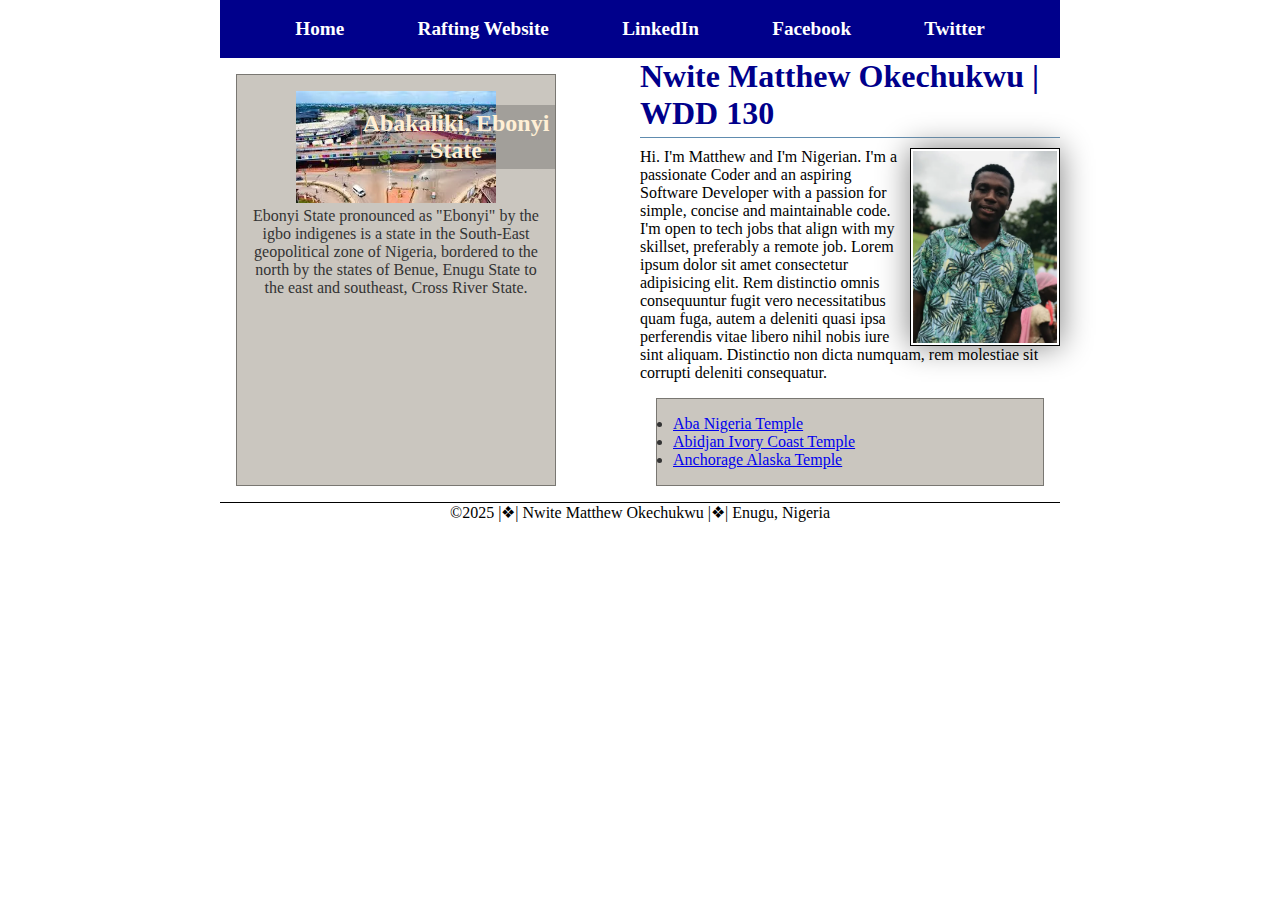
<file: index.html>
<!DOCTYPE html>
<html lang="en">

<head>
    <meta charset="UTF-8">
    <meta name="viewport" content="width=device-width, initial-scale=1.0">
    <title>Nwite Matthew Okechukwu | WDD 130</title>
    <meta name="description"
        content="I am Nwite Matthew Okechukwu, and this is my profile page, carried out in fulfilment of the course WDD130">
    <meta name="author" content="Nwite Matthew Okechukwu">
    <link rel="stylesheet" href="styles/styles.css">
</head>

<body>
    <header>
        <nav>
            <a href="#">Home</a>
            <a href="wwr/">Rafting Website</a>
            <a href="www.linkedin.com/in/nwite-matthew-okechukwu-025435307"
                target="_blank">LinkedIn</a>
            <a href="https://www.facebook.com/share/16FjPKHhqw/"
                target="_blank">Facebook</a>
            <a href="https://x.com/Matthew81237255?t=Qu2juMH3l2p2u5nBvyU8Dg&s=09" target="_blank">Twitter</a>
        </nav>
    </header>
    <div class="grid">
        <main>
            <h1>Nwite Matthew Okechukwu | WDD 130</h1>
            <img src="images/profile.webp" alt="Nwite Matthew Okechukwu" width="200">
            <p>
                Hi. I'm Matthew and I'm Nigerian. I'm a passionate Coder and an aspiring Software Developer
                with a passion for simple, concise and maintainable code. I'm open to tech jobs that align with my
                skillset, preferably a remote job. Lorem ipsum dolor sit amet consectetur adipisicing elit. Rem
                distinctio omnis consequuntur fugit vero necessitatibus quam fuga, autem a deleniti quasi ipsa
                perferendis vitae libero nihil nobis iure sint aliquam. Distinctio non dicta numquam, rem molestiae sit
                corrupti deleniti consequatur.
            </p>
            <ul class="box">
                <li><a href="https://www.churchofjesuschrist.org/temples/details/aba-nigeria-temple?lang=eng"
                        target="_blank">Aba Nigeria Temple</a></li>
                <li><a href="https://www.churchofjesuschrist.org/temples/details/abidjan-ivory-coast-temple?lang=eng"
                        target="_blank">Abidjan Ivory Coast Temple</a></li>
                <li><a href="https://www.churchofjesuschrist.org/temples/details/anchorage-alaska-temple?lang=eng"
                        target="_blank">Anchorage Alaska Temple</a></li>
            </ul>
        </main>
        <aside class="box">
            <h2>Abakaliki, Ebonyi State</h2>
            <img src="images/Abakaliki, Ebonyi State.webp" alt=" spera in deo, abakaliki, Ebonyi state">
            <p>
                Ebonyi State pronounced as "Ebonyi" by the igbo indigenes is a state in the South-East
                geopolitical zone of Nigeria, bordered to the north by the states of Benue, Enugu State to the
                east and southeast, Cross River State.
            </p>
        </aside>
    </div>
    <footer>
        <p>
            &copy;2025 |&#10070;| Nwite Matthew Okechukwu |&#10070;| Enugu, Nigeria
        </p>
    </footer>
</body>
<!-- 01/18/2025 -->

</html>
</file>
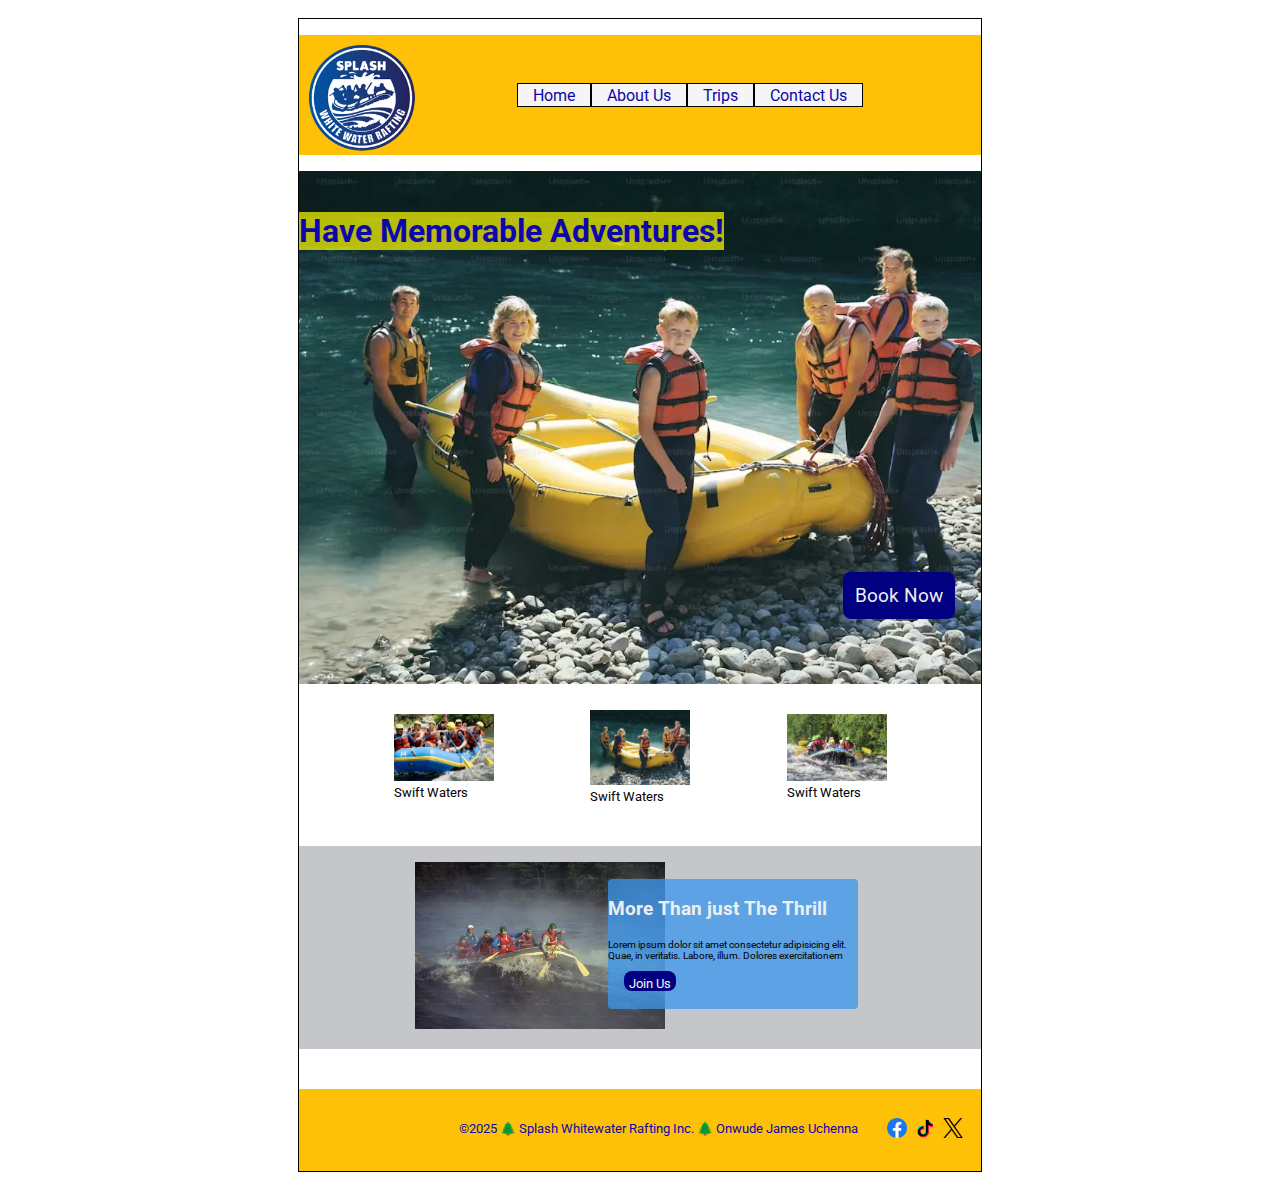
<file: wwr/index.html>
<!DOCTYPE html>
<html lang="en">
<head>
    <meta charset="UTF-8">
    <meta name="viewport" content="width=device-width, initial-scale=1.0">
    <meta name="description" content="This is the landing page of our website where we intend to make it easier and more convinient for our amiable customers to be able to access our assorted products on the internet.">
    <meta name="author" content="Onwude James Uchenna">
    <title>Home Page</title>
    <link rel="stylesheet" href="styles/rafting.css">
    <link rel="preconnect" href="https://fonts.googleapis.com">
    <link rel="preconnect" href="https://fonts.gstatic.com" crossorigin>
    <link href="https://fonts.googleapis.com/css2?family=Nunito+Sans:ital,opsz,wght@0,6..12,200..1000;1,6..12,200..1000&family=Roboto:ital,wght@0,100..900;1,100..900&display=swap" rel="stylesheet">
</head>
<body class="home-body">
    <header>
        <img src="images/z-splash.png" alt="logo" width="200" class="logo">
        <nav>
            <a href="index.html">Home</a>
            <a href="about.html">About Us</a>
            <a href="trips.html">Trips</a>
            <a href="contact.html">Contact Us</a>
        </nav>
    </header>
    <main>
        <section class="hero">
            <img src="images/img-11.webp" alt="hero image">
            <h1>Have Memorable Adventures!</h1>
            <div class="home-hero-btn"><button><a href="trips.html">Book Now</a></button></div>
        </section>
        <div class="home-img-container">
            <figure>
                <img src="images/img-9.webp" alt="Rapid Waters">
                <figcaption>Swift Waters</figcaption>
            </figure>
            <figure>
                <img src="images/img-10.webp" alt="Rapid Waters">
                <figcaption>Swift Waters</figcaption>
            </figure>
            <figure>
                <img src="images/img-5.webp" alt="Rapid Waters">
                <figcaption>Swift Waters</figcaption>
            </figure>
        </div>
        <div class="overlap-magnifier">
            <div class="overlapping-container">
                <div>
                    <img src="images/img-8.webp" alt="img-struct" width="250">
                </div>
                <div></div>
            </div>
            <div class="overlap">
                <h3>More Than just The Thrill</h3>
                <p>Lorem ipsum dolor sit amet consectetur adipisicing elit. Quae, in veritatis. Labore, illum. Dolores exercitationem</p>
                <button>Join Us</button>
            </div>
        </div>
    </main>
    <footer>
        <p>
            &copy;2025 🌲 Splash Whitewater Rafting Inc. 🌲 Onwude James Uchenna
        </p>
        <nav class="social-media-links">
            <a href="http://www.facebook.com"><img src="images/facebook-icon.webp" alt="facebook-icon"></a>
            <a href="http://www.tiktok.com.com"><img src="images/tiktok-icon.webp" alt="tiktok-icon"></a>
            <a href="http://www.twitter.com"><img src="images/X-icon.webp" alt="X-icon-icon"></a>
        </nav>
    </footer>
</body>
</html>
</file>
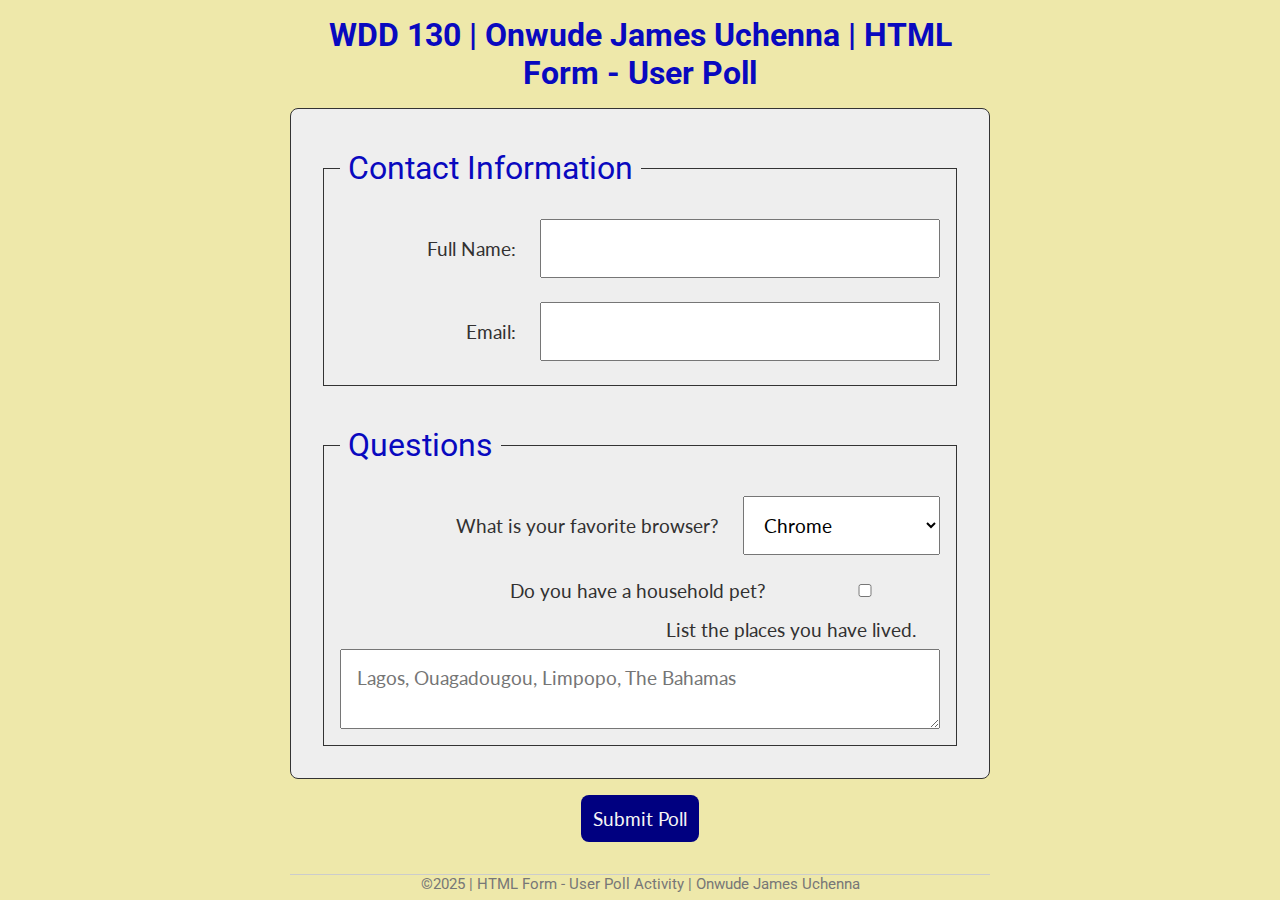
<file: week05/poll-form.html>
<!DOCTYPE html>
<html lang="en">
<head>
    <meta charset="UTF-8">
    <meta name="viewport" content="width=device-width, initial-scale=1.0">
    <meta name="description" content="This page displays a poll to collate people's opinions on a critical issue of concern">
    <meta name="author" content="Onwude James Uchenna">
    <title>WDD 130 | HTML Form Poll</title>
    <link rel="stylesheet" href="styles/poll-form.css">
    <link rel="preconnect" href="https://fonts.googleapis.com">
<link rel="preconnect" href="https://fonts.gstatic.com" crossorigin>
<link href="https://fonts.googleapis.com/css2?family=Lato:wght@400;700&family=Roboto:ital,wght@0,100..900;1,100..900&display=swap" rel="stylesheet">
</head>
<body>
    <header>
        <h1>WDD 130 | Onwude James Uchenna | HTML Form - User Poll</h1>
    </header>
    <main>
        <form action="">
            <fieldset>
                <legend>Contact Information</legend>
                <div class="form-item column2">
                    <label for="fullname">Full Name:</label>
                    <input type="text" id="fullname" name="fullname">
                </div>
                <div class="form-item column2">
                    <label for="useremail">Email:</label>
                    <input type="email" id="useremail" name="useremail">
                </div>
            </fieldset>
            <fieldset>
                <legend>Questions</legend>
                <div class="form-item column1">
                    <label for="browser">What is your favorite browser?</label>
                    <select name="browser" id="fav_browser">
                        <option value="chrome">Chrome</option>
                        <option value="edge">Edge</option>
                        <option value="firefox_mozilla">Firefox Mozilla</option>
                        <option value="opera">Opera</option>
                        <option value="safari">Safari</option>
                        <option value="internet_explorer">Internet Explorer</option>
                    </select>
                </div>
                <div class="form-item column1">
                    <label for="pet">Do you have a household pet?</label>
                    <input type="checkbox" id="pet" name="pet">
                </div>
                <label for="feedback">List the places you have lived.</label>
                <textarea name="feedback" id="feedback" rows="2" placeholder="Lagos, Ouagadougou, Limpopo, The Bahamas"></textarea>
            </fieldset>
        </form>
        <div class="submit-container">
            <button type="submit">Submit Poll</button>
        </div>
    </main>
    <footer>
        &copy;2025 | HTML Form - User Poll Activity | Onwude James Uchenna
    </footer>
</body>
</html>
</file>
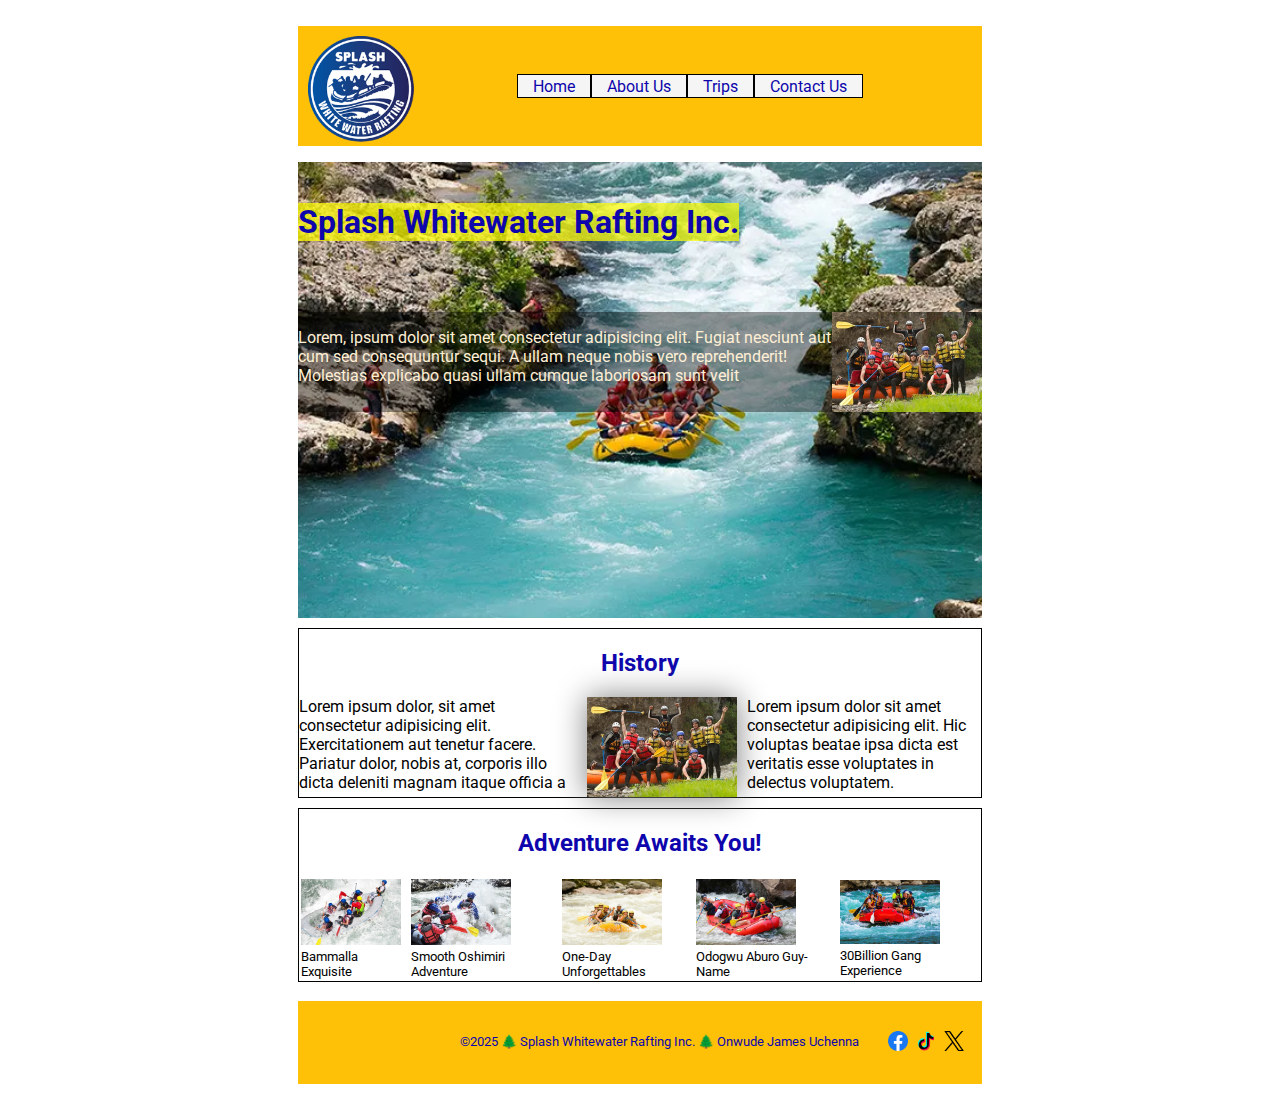
<file: wwr/about.html>
<!DOCTYPE html>
<html lang="en">
<head>
    <meta charset="UTF-8">
    <meta name="viewport" content="width=device-width, initial-scale=1.0">
    <meta name="description" content=" 'This page details every important information concerning the Splash Whitewater Rafting Inc. Our hitory and more are found right here.">
    <meta name="author" content="Onwude James Uchenna">
    <title>About Splash Whitewater Rafting Inc.</title>
    <link rel="stylesheet" href="styles/rafting.css">
    <link rel="preconnect" href="https://fonts.googleapis.com">
    <link rel="preconnect" href="https://fonts.gstatic.com" crossorigin>
    <link href="https://fonts.googleapis.com/css2?family=Nunito+Sans:ital,opsz,wght@0,6..12,200..1000;1,6..12,200..1000&family=Roboto:ital,wght@0,100..900;1,100..900&display=swap" rel="stylesheet">
</head>
<body>
    <header>
        <img src="images/z-splash.png" alt="logo" width="200" class="logo">
        <nav>
            <a href="index.html">Home</a>
            <a href="about.html">About Us</a>
            <a href="trips.html">Trips</a>
            <a href="contact.html">Contact Us</a>
        </nav>
    </header>
    <main>
        <div class="hero">
            <img src="images/hero.webp" alt="hero image">
            <h1>Splash Whitewater Rafting Inc.</h1>
            <article>                
                <img src="images/happy-employees.webp" alt="An employee">
                <p>
                    Lorem, ipsum dolor sit amet consectetur adipisicing elit. Fugiat nesciunt aut cum sed consequuntur sequi. A ullam neque nobis vero reprehenderit! Molestias explicabo quasi ullam cumque laboriosam sunt velit 
                </p>
            </article>
        </div>
        <section class="history">
            <h2>History</h2>
           <div class="history-section">
                <p>
                    Lorem ipsum dolor, sit amet consectetur adipisicing elit. Exercitationem aut tenetur facere. Pariatur dolor, nobis at, corporis illo dicta deleniti magnam itaque officia a
                </p>
                <img src="images/happy-employees.webp" alt="A happy employee" width="100">
                <p>
                    Lorem ipsum dolor sit amet consectetur adipisicing elit. Hic voluptas beatae ipsa dicta est veritatis esse voluptates in delectus voluptatem.
                </p>
           </div>
        </section>
        <section class="adventure-section">
            <h2>Adventure Awaits You!</h2>
            <div class="fig-items">
                <figure>
                    <img src="images/adventure-img-1.webp" alt="adventure image">
                    <figcaption>Bammalla Exquisite</figcaption>
                </figure>
                <figure>
                    <img src="images/adventure-img-2.webp" alt="adventure image">
                    <figcaption>Smooth Oshimiri Adventure</figcaption>
                </figure>
                <figure>
                    <img src="images/adventure-img-3.webp" alt="adventure image">
                    <figcaption>One-Day Unforgettables</figcaption>
                </figure>
                <figure>
                    <img src="images/adventure-img-4.webp" alt="adventure image">
                    <figcaption>Odogwu Aburo Guy-Name</figcaption>
                </figure>
                <figure>
                    <img src="images/adventure-img-5.webp" alt="adventure image">
                    <figcaption>30Billion Gang Experience</figcaption>
                </figure>
            </div>
        </section>
    </main>
    <footer>
        <p>
            &copy;2025 🌲 Splash Whitewater Rafting Inc. 🌲 Onwude James Uchenna
        </p>
        <nav class="social-media-links">
            <a href="http://www.facebook.com"><img src="images/facebook-icon.webp" alt="facebook-icon"></a>
            <a href="http://www.tiktok.com.com"><img src="images/tiktok-icon.webp" alt="tiktok-icon"></a>
            <a href="http://www.twitter.com"><img src="images/X-icon.webp" alt="X-icon-icon"></a>
        </nav>
    </footer>
</body>
</html>
</file>
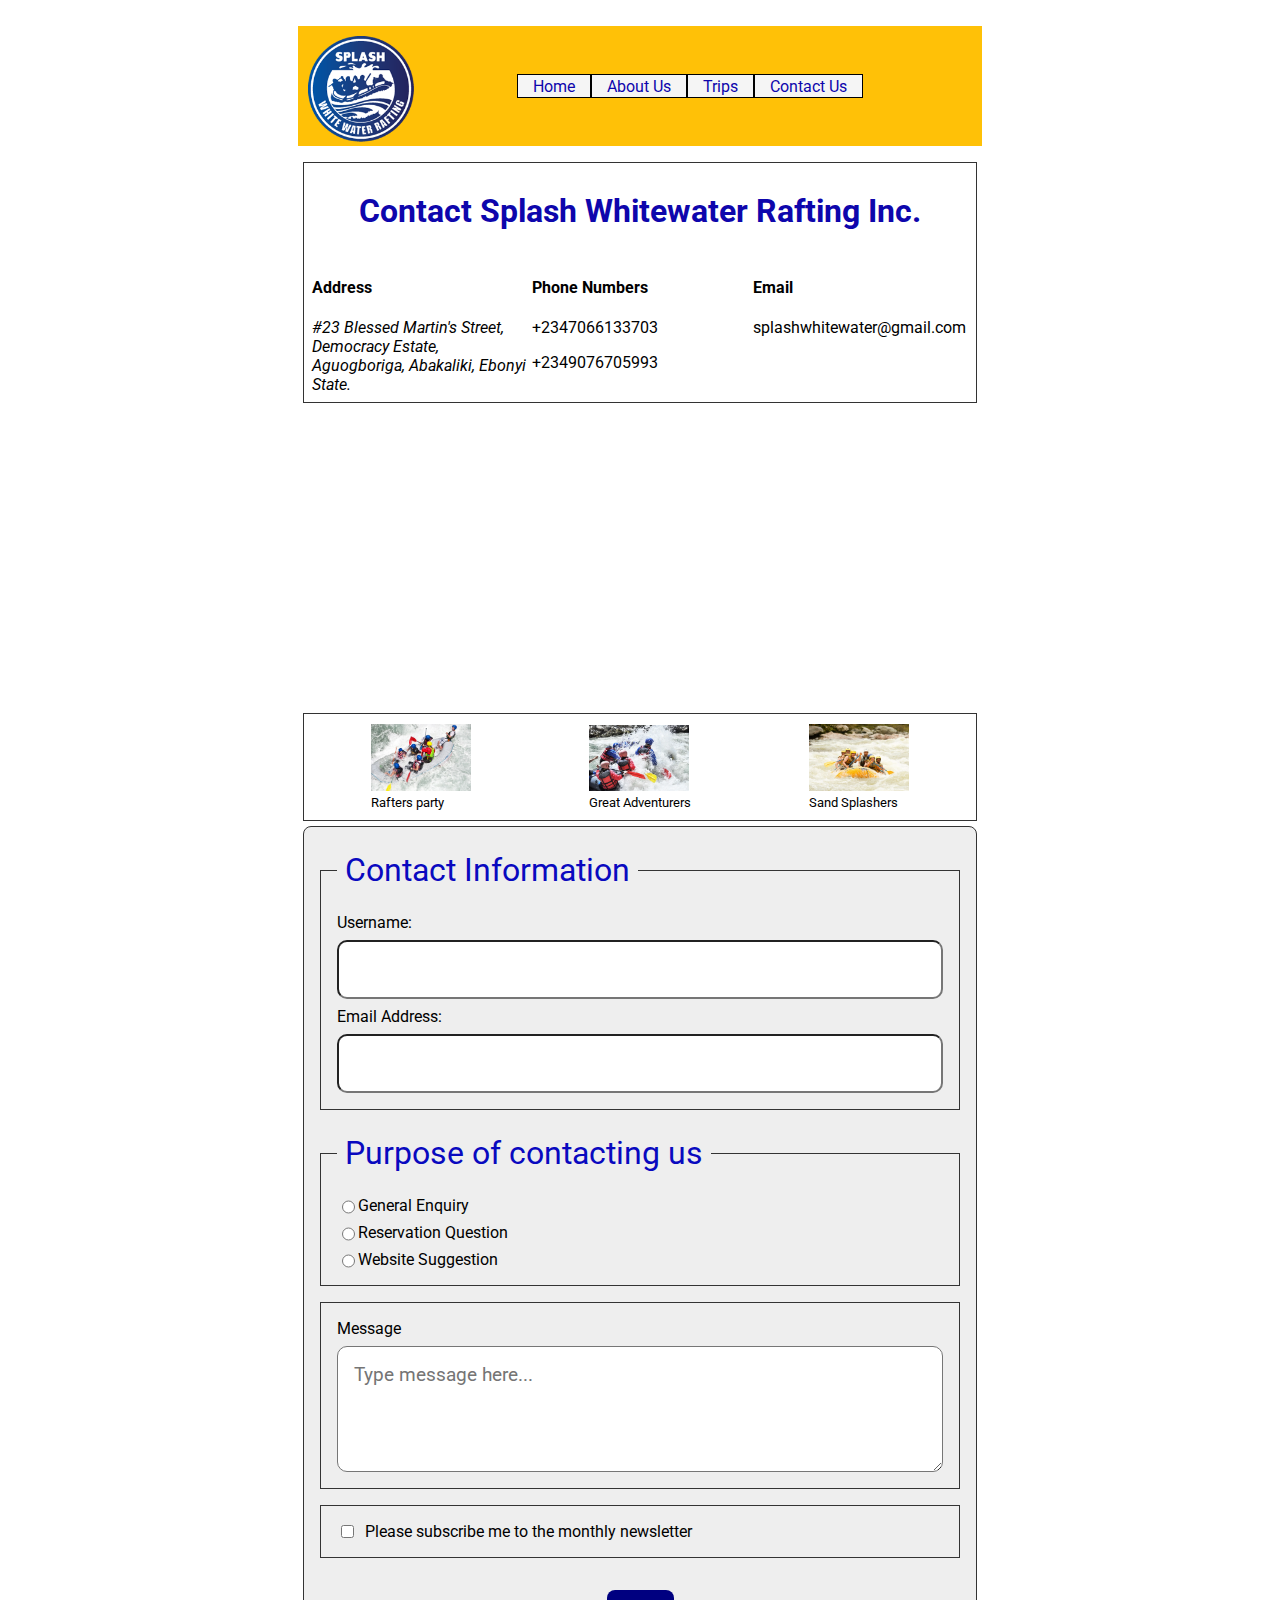
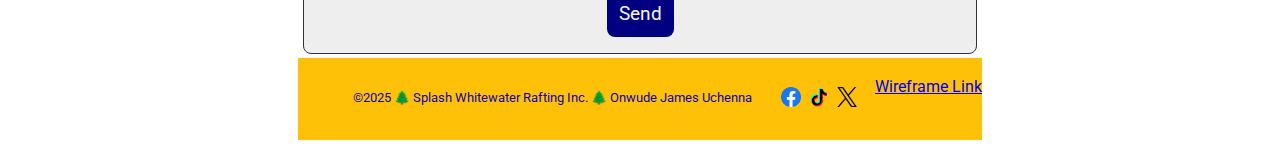
<file: wwr/contact.html>
<!DOCTYPE html>
<html lang="en">
<head>
    <meta charset="UTF-8">
    <meta name="viewport" content="width=device-width, initial-scale=1.0">
    <meta name="description" content="We make hearing from our customers a top priority. This page therefore helps us to get feedback from our customers which will enable us to improve on the services we render to them">
    <meta name="author" content="Onwude James Uchenna">
    <title>Contact Splash Whitewater Rafting Inc.</title>
    <link rel="stylesheet" href="styles/rafting.css">
    <link rel="preconnect" href="https://fonts.googleapis.com">
    <link rel="preconnect" href="https://fonts.gstatic.com" crossorigin>
    <link href="https://fonts.googleapis.com/css2?family=Nunito+Sans:ital,opsz,wght@0,6..12,200..1000;1,6..12,200..1000&family=Roboto:ital,wght@0,100..900;1,100..900&display=swap" rel="stylesheet">
</head>
<body>
    <header>
        <img src="images/z-splash.png" alt="logo" width="200" class="logo">
        <nav>
            <a href="index.html">Home</a>
            <a href="about.html">About Us</a>
            <a href="trips.html">Trips</a>
            <a href="contact.html">Contact Us</a>
        </nav>
    </header>
    <main class="contact-main">
        <section class="address-section">            
            <h1 class="splash-heading">Contact Splash Whitewater Rafting Inc.</h1>
            <div class="adress-container">
                <h4>Address</h4>
                <address>#23 Blessed Martin's Street, Democracy Estate, Aguogboriga, Abakaliki, Ebonyi State.</address>
            </div>
            <div class="adress-container">
                <h4>Phone Numbers</h4>
                <p>+2347066133703</p>
                <p>+2349076705993</p>
            </div>
            <div class="adress-container">
                <h4>Email</h4>
                <p>splashwhitewater@gmail.com</p>
            </div>
        </section>        
        <div class="map-container">
            <iframe src="https://www.google.com/maps/embed?pb=!1m14!1m12!1m3!1d63449.98321576022!2d8.0792585!3d6.31303115!2m3!1f0!2f0!3f0!3m2!1i1024!2i768!4f13.1!5e0!3m2!1sen!2sng!4v1738573017315!5m2!1sen!2sng" allowfullscreen="" loading="lazy" referrerpolicy="no-referrer-when-downgrade"></iframe>
        </div>
        <div class="customers-section">
            <figure>
                <img src="images/adventure-img-1.webp" alt="partying rafters">
                <figcaption>Rafters party</figcaption>
            </figure>
            <figure>
                <img src="images/adventure-img-2.webp" alt="adventurers sharing beatiful moments">
                <figcaption>Great Adventurers</figcaption>
            </figure>
            <figure>
                <img src="images/adventure-img-3.webp" alt="Sand splashers">
                <figcaption>Sand Splashers</figcaption>
            </figure>
        </div>
        <div class="user-section">
            <form action="/php.com">
                <fieldset>
                    <legend>Contact Information</legend>
                    <label for="username">Username:</label>
                    <input type="text" name="username" id="username">
                    <label for="email">Email Address:</label>
                    <input type="email" name="email" id="email">
                </fieldset>
                <fieldset>
                    <legend>Purpose of contacting us</legend>
                    <div class="flex">
                        <input type="radio" name="purpose" id="general-enquiry">
                        <label for="general-enquiry">General Enquiry</label>
                    </div>
                    <div class="flex">                        
                        <input type="radio" name="purpose" id="reservation">
                        <label for="reservation">Reservation Question</label>
                    </div>
                    <div class="flex">
                        <input type="radio" name="purpose" id="suggestion">
                        <label for="suggestion">Website Suggestion</label>
                    </div>                   
                </fieldset>
                <fieldset class="message">
                    <label for="message">Message</label>
                        <textarea name="message" id="message" rows="4" placeholder="Type message here..."></textarea>
                </fieldset>
                <fieldset class="subscribe-field flex">    
                    <input type="checkbox" name="subscrbe" id="subscrbe">
                    <label for="subscrbe">Please subscribe me to the monthly newsletter</label>
                </fieldset>
                <div class="submit-btn-container">
                    <button type="submit">Send</button>
                </div>
            </form>
        </div>
    </main>
    <footer>
        <p>
            &copy;2025 🌲 Splash Whitewater Rafting Inc. 🌲 Onwude James Uchenna
        </p>
        <nav class="social-media-links">
            <a href="http://www.facebook.com"><img src="images/facebook-icon.webp" alt="facebook-icon"></a>
            <a href="http://www.tiktok.com.com"><img src="images/tiktok-icon.webp" alt="tiktok-icon"></a>
            <a href="http://www.twitter.com"><img src="images/X-icon.webp" alt="X-icon-icon"></a>
        </nav>
        <a href="https://wireframe.cc/pro/pp/a006114bb861427">Wireframe Link</a>
    </footer>
</body>
</html>
</file>
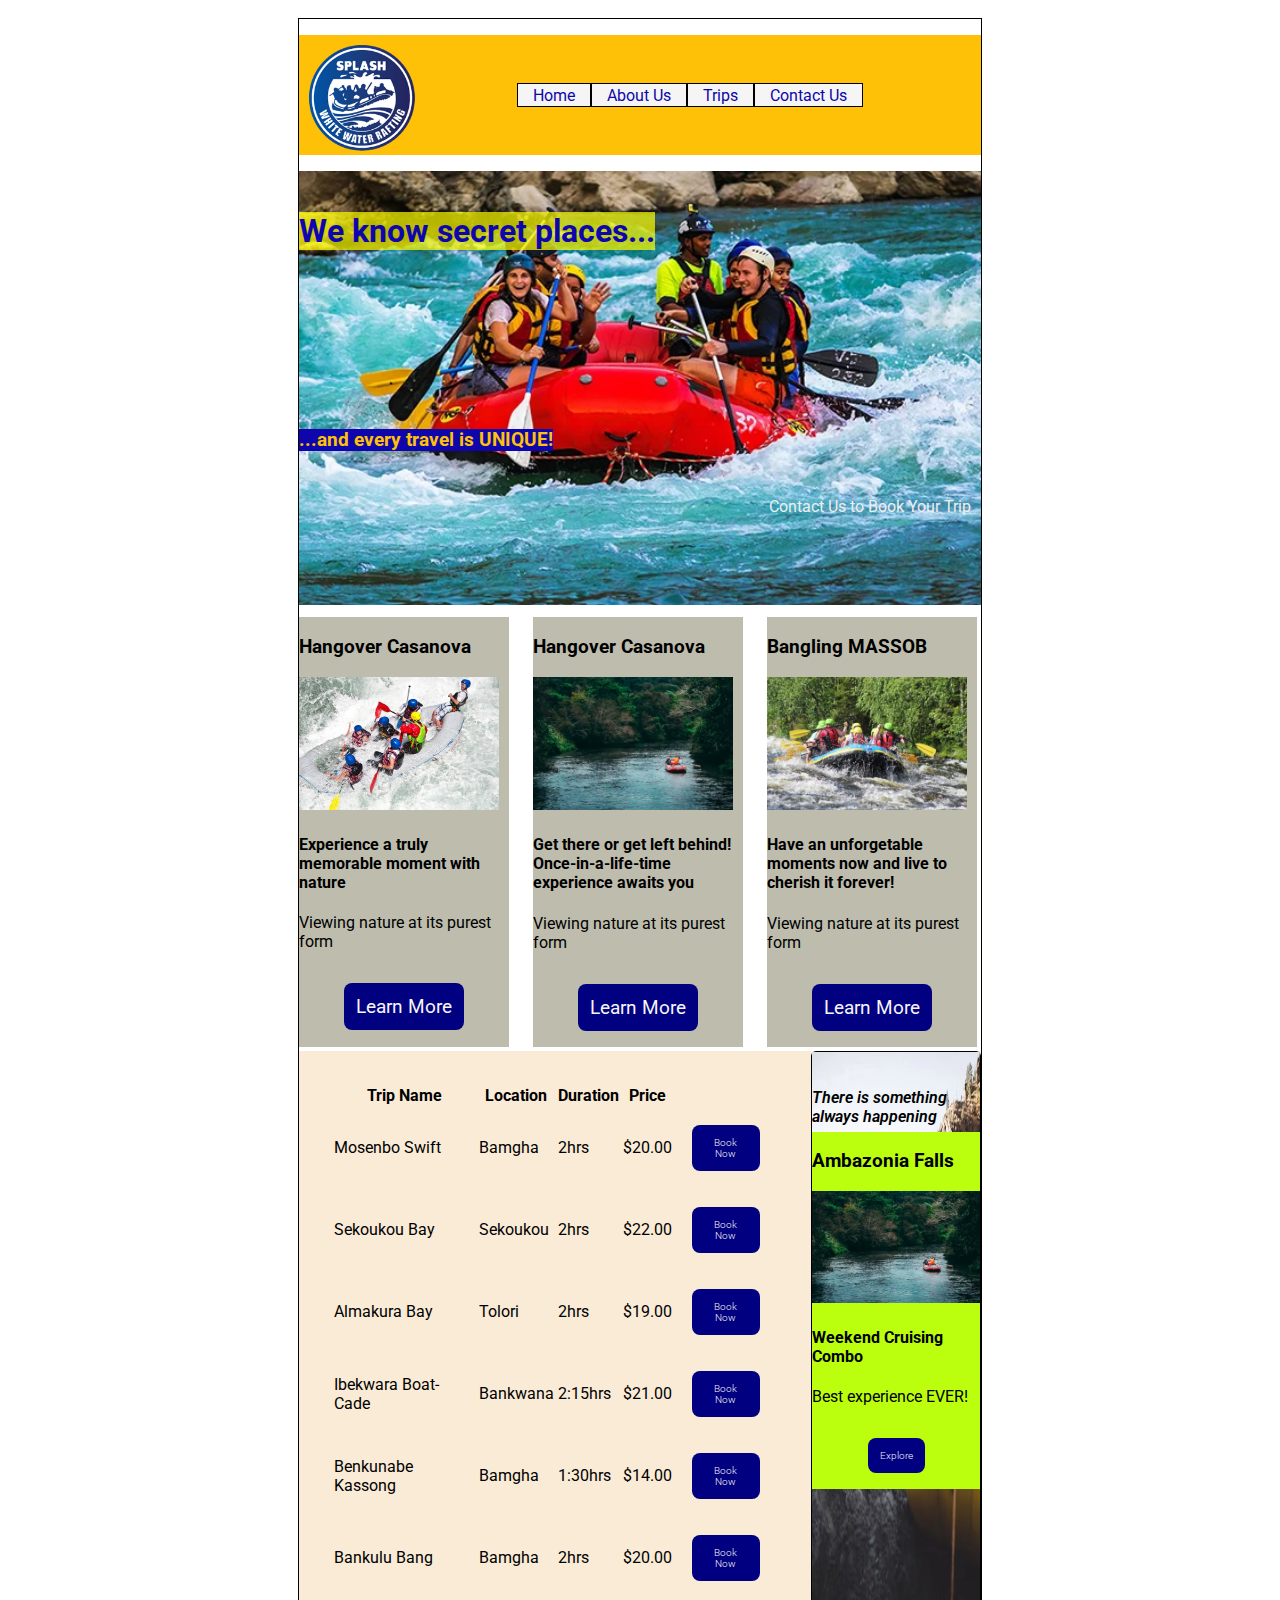
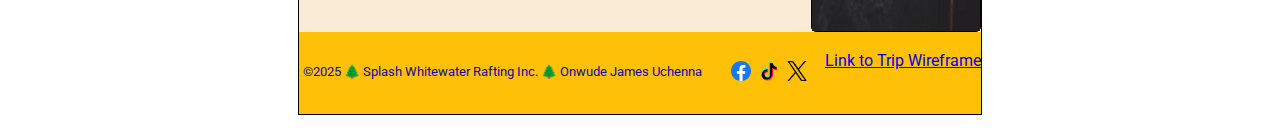
<file: wwr/trips.html>
<!DOCTYPE html>
<html lang="en">
<head>
    <meta charset="UTF-8">
    <meta name="viewport" content="width=device-width, initial-scale=1.0">
    <meta name="description" content="Giving the best service and a great value for the payments of our customers is one of the top priority of our organization. in this page we present to our amiable customers the enthralling services available in our company and how best to enjoy them.">
    <meta name="author" content="Onwude James Uchenna">
    <title>Trips</title>
    <link rel="stylesheet" href="styles/rafting.css">
    <link rel="preconnect" href="https://fonts.googleapis.com">
    <link rel="preconnect" href="https://fonts.gstatic.com" crossorigin>
    <link href="https://fonts.googleapis.com/css2?family=Nunito+Sans:ital,opsz,wght@0,6..12,200..1000;1,6..12,200..1000&family=Roboto:ital,wght@0,100..900;1,100..900&display=swap" rel="stylesheet">
</head>
<body class="home-body">
    <header>
        <img src="images/z-splash.png" alt="logo" width="200" class="logo">
        <nav>
            <a href="index.html">Home</a>
            <a href="about.html">About Us</a>
            <a href="trips.html">Trips</a>
            <a href="contact.html">Contact Us</a>
        </nav>
    </header>
    <main>
        <div class="hero">
            <img src="images/adventure-img-5.webp" alt="hero-image" width="200">
            <h1>We know secret places...</h1>
            <h3>...and every travel is UNIQUE!</h3>
            <div class="trip-hero-btn"><a href="contact.html" class="btn">Contact Us to Book Your Trip</a></div>
        </div>
        <section class="trips-container">
            <div class="trip-info-container">
                <h3>Hangover Casanova</h3>
                <img src="images/adventure-img-1.webp" alt="Casanova-trip" width="200">
                <h4>Experience a truly memorable moment with nature</h4>
                <p>Viewing nature at its purest form</p>
                <div class="center-btn-container">
                    <button class="center-btn">Learn More</button>
                </div>
            </div>
            <div class="trip-info-container">
                <h3>Hangover Casanova</h3>
                <img src="images/img-1.webp" alt="Casanova-trip" width="200">
                <h4>Get there or get left behind! Once-in-a-life-time experience awaits you</h4>
                <p>Viewing nature at its purest form</p>
                <div class="center-btn-container">
                    <button class="center-btn">Learn More</button>
                </div>
            </div>
            <div class="trip-info-container">
                <h3>Bangling MASSOB</h3>
                <img src="images/img-5.webp" alt="Casanova-trip" width="200">
                <h4>Have an unforgetable moments now and live to cherish it forever!</h4>
                <p>Viewing nature at its purest form</p>
                <div class="center-btn-container">
                    <button class="center-btn">Learn More</button>
                </div>
            </div>
        </section>
        <div class="table-section">
            <fieldset class="trip-table">
                <table>
                    <thead>
                        <tr>
                            <th>
                                Trip Name
                            </th>
                            <th>
                               Location
                            </th>
                            <th>
                                Duration
                            </th>
                            <th>
                                Price
                            </th>
                            <th>
                                
                            </th>
                        </tr>
                    </thead>
                    <tbody>
                        <tr>
                            <td>Mosenbo Swift</td>
                            <td>Bamgha</td>
                            <td>2hrs</td>
                            <td>$20.00</td>
                            <td><button>Book Now</button></td>
                        </tr>
                        <tr>
                            <td>Sekoukou Bay</td>
                            <td>Sekoukou</td>
                            <td>2hrs</td>
                            <td>$22.00</td>
                            <td><button>Book Now</button></td>
                        </tr>
                        <tr>
                            <td>Almakura Bay</td>
                            <td>Tolori</td>
                            <td>2hrs</td>
                            <td>$19.00</td>
                            <td><button>Book Now</button></td>
                        </tr>
                        <tr>
                            <td>Ibekwara Boat-Cade</td>
                            <td>Bankwana</td>
                            <td>2:15hrs</td>
                            <td>$21.00</td>
                            <td><button>Book Now</button></td>
                        </tr>
                        <tr>
                            <td>Benkunabe Kassong</td>
                            <td>Bamgha</td>
                            <td>1:30hrs</td>
                            <td>$14.00</td>
                            <td><button>Book Now</button></td>
                        </tr>
                        <tr>
                            <td>Bankulu Bang</td>
                            <td>Bamgha</td>
                            <td>2hrs</td>
                            <td>$20.00</td>
                            <td><button>Book Now</button></td>
                        </tr>
                    </tbody>
                </table>
            </fieldset>
            <aside class="trip-aside">
                <img src="images/img-2.webp" alt="background image" class="aside-img">
                <h5 class="aside-text">There is something always happening</h5>
                <div class="weekend-cruise">
                    <h3>Ambazonia Falls</h3>
                    <img src="images/img-1.webp" alt="Casanova-trip" width="200">
                    <h4>Weekend Cruising Combo</h4>
                    <p>Best experience EVER!</p>
                    <div class="center-btn-container">
                        <button class="center-btn">Explore</button>
                    </div>
                </div>
            </aside>
        </div>
    </main>
    <footer>
        <p>
            &copy;2025 🌲 Splash Whitewater Rafting Inc. 🌲 Onwude James Uchenna
        </p>
        <nav class="social-media-links">
            <a href="http://www.facebook.com"><img src="images/facebook-icon.webp" alt="facebook-icon"></a>
            <a href="http://www.tiktok.com.com"><img src="images/tiktok-icon.webp" alt="tiktok-icon"></a>
            <a href="http://www.twitter.com"><img src="images/X-icon.webp" alt="X-icon-icon"></a>
        </nav>
        <a href="images/trip-wireframe">Link to Trip Wireframe</a>
    </footer>
</body>
</html>
</file>
<file: styles/styles.css>
* {
    margin: 0;
    padding: 0;
    box-sizing: border-box;
}

:root {
    --heading-text-color: darkblue
}

nav {
    background-color: darkblue;
    padding: 10px;
    display: flex;
    justify-content: space-evenly;
}

nav a {
    color: white;
    display: block;
    padding: 0.5rem;
    text-decoration: none;
    font-weight: 700;
    font-size: 1.2rem;

}

h1 {
    color: var(--heading-text-color);
    border-bottom: 1px solid rgba(49, 106, 152, 0.774);
    margin-bottom: 10px;
    padding-bottom: 5px;
}

main img {
    width: 150px;
    height: auto;
    border: 1px solid black;
    padding: 2px;
    box-shadow: 0 0 30px gray;
    float: right;
}

p {
    padding: 0;
}

aside {
    width: 20rem;
    /* margin: 1rem; */
    /* border: 1px solid rgb(0 0 0 / 0.2); */
    /* padding: 1rem; */
    /* background-color: #eee; */
    /* color: #333; */
    text-align: center;
    position: relative;
}

h2 {
    position: absolute;
    top: 30px;
    left: 120px;
    color: papayawhip;
    background-color: #33333342;
    padding: 5px;
}

aside img {
    width: 200px;
    height: auto;
}

footer {
    margin-top: 15px;
    border-top: 1px solid #000;
    text-align: center;
}

header, .grid, footer {
    max-width: 840px;
    margin: 0 auto;
}

/* Class Selectors */

.box {
    margin: 1rem;
    padding: 1rem;
    border: 1px solid rgb(0 0 0 / 0.4);
    background-color: rgb(202, 198, 191);;
    color: #333;;
}

.grid {
    display: grid;
    grid-template-columns: repeat(2, 420px);
}

.grid aside {
    order: -1;
}
</file>
<file: wwr/styles/rafting.css>
* {
    font-family: Roboto, sans-serif;
}

html {
    max-width: 700px;
    margin: 10px auto;
}

:root {
    --primary-color: #0e06ac;
    --secondary-color: #34C759;
    --accent1-color: #FFC107;
    --accent2-color: #964B00;
}

h1,h2 {
    color: var(--primary-color);
    text-align: center;
}

p{
    color: black;
}

.social-media-links {
    display: flex;
    flex-flow: row nowrap;
    justify-content: flex-end;
    align-items: center;
    margin: 10px;
}

.social-media-links a {
    text-decoration: none;
    margin-right: 8px;
    /* border: 1px solid #000; */
}

.social-media-links a img {
    width: 20px;
}

.hero {
    position: relative;
}

.logo {
    width: 120px;
    margin-right: 0.2rem;
}

.hero img {
    display: block;
    width: 100%;
    height: auto;
}

.hero h1 {
    position: absolute;
    top: 20px;
    color: var(--primary-color);
    background-color: rgb(255 255 0 / 0.7);
}

.hero article {
    background-color: rgba(0 0 0 / 0.4);
    position: absolute;
    top: 150px;
}

.hero article img {
    width: 150px;
    height: auto;
    float: right;
}

.hero p {
    color: papayawhip;
}

header {
    display: grid;
    grid-template-columns: 100px 1fr;
    margin: 1rem auto;
    background-color: var(--accent1-color);
}

header nav {
    display: flex;
    justify-content: center;
    align-items: center;
}

header nav a {
    color: var(--primary-color);
    background-color: whitesmoke;
    border: 1px solid #000;
    padding: 0.1rem 15px;
    text-decoration: none;
}

header nav a:hover {
    font-size: 1.1rem;
    color: var(--accent2-color);
    text-decoration: underline;
}

.history-section {
    display: flex;
    justify-content: space-evenly;
}


.history-section p {
    margin: 0;
}

.history-section img {
    width: 150px;
    height: auto;
    box-shadow: 0 0 30px gray;
    margin: 0 10px;
}

.history {
    border: 1px solid #000;
    margin: 10px 0;
}

.adventure-section {
    border: 1px solid #000;
    margin-bottom: 1.2rem;
}

.fig-items {
    display: flex; 
    justify-content: space-evenly;
    align-items: center;
    /* display: grid;
    grid-template-columns: repeat(5, 1fr); */
}

figure {
    margin: 2px;
}

figure img {
    width: 100px;
    height: auto;
}

figcaption {
    font-size: smaller;
}

footer {
    display: flex;
    justify-content: flex-end;
    background-color: var(--accent1-color);
    padding: 1.2rem 0;
}

footer p {
    font-size: small;
    margin-right: 1.2rem;
    color: var(--primary-color);
}

.address-section {
    display: grid;
    grid-template-columns: repeat(3, 1fr);
    gap: 5px;
}

.splash-heading {
    grid-column: 1/4;
}

.customers-section {
    display: flex;
    justify-content: space-around;
    align-items: center;
}

fieldset {
    display: grid;
    grid-gap: 0.5rem;
    margin: 1rem;
    padding: 1rem;
    border: 1px solid #333;
}

legend {
    padding: 8px;
    color: rgb(9, 9, 191);
    font-size: 2rem;
}

label, input, button, select, textarea {
    font-family: Roboto, Arial, Helvetica, sans-serif;
}

label {
    text-align: left;
    padding-right: 1.5rem;
}

input, textarea {
    padding: 1rem;
    font-size: 1.2rem;
    border-radius: 10px;
}

button {
    margin: 16px;
    background-color: navy;
    color: whitesmoke;
    border: none;
    border-radius: 0.5rem;
    padding: 12px;
    font-size: 1.2rem;
}

button:hover {
    background-color: rebeccapurple;
}

.submit-btn-container {
    display: flex;
    justify-content: center;
    align-items: center;
}

.flex {
    display: flex;
    flex-direction: row;
}

.address-section, .customers-section {
    border: 1px solid #333;
    margin: 5px;
    padding: .5rem;
}

form {
    max-width: 672px;
    margin: 0 auto;
    border: 1px solid #333;
    border-radius: 8px;
    background-color: #eee;
}

.contact-main {
    margin-bottom: .25rem;
}

.map-container {
    max-width: 700px;
    display: flex;
    justify-content: center;
}

iframe {
    width: 682px ;
    height: 300px; 
    border:0;
    align-self: center;
    display: block;
}

.trip-info-container {
    max-width: 210px;
    background-color: #9391799c;
}

.trips-container {
    display: grid;
    gap: 20px;
    grid-template-columns: repeat(3, 1fr);
    margin-top: 0.75rem;
}

.table-section {
    display: grid;
    grid-template-columns: 1fr 170px;
    background-color: antiquewhite;
    margin-top: .25rem;
}

.table-section aside {
    border: 1px solid #000;
    background-color: #9391799c;
    /* margin: 15px 0; */
    border-radius: 5px;
}

.table-section button {
    font-size: x-small;
    font-weight: 300;
}

.hero a {
    text-decoration: none;
    color: #eee;
}

.hero h3 {
    position: absolute;
    top: 55%;
    text-align: right;
    color: var(--accent1-color);
    background-color: var(--primary-color);
}

.trip-hero-btn, .home-hero-btn {
    position: absolute;
    top: 75%;
    right: 10px;
}

.center-btn-container {
    display: flex;
    justify-content: center;
}

.trip-table {
    border: none;
}

.trip-aside {
    position: relative;
}

.aside-img {
    width: 100%;
    height: 100%;
    display: block;
}

.aside-text {
    position: absolute;
    top: 10px;
    color:#000;
    font-size: 1rem;
    font-weight: 600;
    font-style: italic;
}

.weekend-cruise {
    position: absolute;
    top: 80px;
    background-color: #bbff0f;
    width: 100%;
}

.weekend-cruise img {
    width: 100%;
}

.home-img-container {
    display: flex;
    /* display: grid;
    grid-template-columns: repeat(3, 1fr); */
    align-items: center;
    justify-content: space-evenly;
    margin: 1.5rem 0;
}

.overlapping-container {
    display: flex;
    justify-content: space-around;
    background-color: rgba(136, 140, 148, 0.498);
}

.overlapping-container img {
    padding: 1rem;
}

.overlap-magnifier {
    position: relative;
    margin: 2.5rem 0;
}

.overlap {
    width: 250px;
    height: 130px;
    background-color: #3b97ecc1;
    color: #eee;
    position: absolute;
    top: 33px;
    right: 18%;
    border-radius: 4px;
}

.overlap p {
    font-size: x-small;
}

.overlap button {
    height: 20px;
    font-size: small;
    text-align: center;
    padding: 5px;
    margin-top: 0;
    align-self: center;
}

.home-body {
    border: 1px solid #000;
}
</file>
<file: week05/styles/poll-form.css>
* {
    margin: 0;
    padding: 0;
    box-sizing: border-box;
}

body {
    font-family: "Roboto", "Lato", sans-serif;
    font-size: 1.2rem;
    color: #323131;
    background-color: palegoldenrod;
}

header {
    margin: 2px auto;
    width: 700px;
}

h1 {
    margin: 16px;
    font-size: 2rem;
    color: rgb(9, 9, 191);
    text-align: center;
}

form {
    display: grid;
    width: 700px;
    margin: 0 auto;
    padding: 16px;
    border: 1px solid #333;
    border-radius: 8px;
    background-color: #eee;
}

fieldset {
    display: grid;
    grid-gap: 0.5rem;
    margin: 1rem;
    padding: 1rem;
    border: 1px solid #333;
}

legend {
    padding: 8px;
    color: rgb(9, 9, 191);
    font-size: 2rem;
}

label, input, button, select, textarea {
    font-family: Lato, Arial, Helvetica, sans-serif;
}

label {
    text-align: right;
    padding-right: 1.5rem;
}

input, select, textarea {
    padding: 1rem;
    font-size: 1.2rem;
}

input[type="checbox"] {
    width: 22px;
    height: 22px;
    vertical-align: bottom;
}

button {
    margin: 16px;
    background-color: navy;
    color: whitesmoke;
    border: none;
    border-radius: 0.5rem;
    padding: 12px;
    font-size: 1.2rem;
}

button:hover {
    background-color: rebeccapurple;
}

footer {
    margin: 1rem auto 0;
    width: 700px;
    text-align: center;
    font-size: .8em;
    color: #777;
    border-top: 1px solid #ccc;
}

.form-item {
    display: grid;
    align-items: center;
}

.column1 {
    grid-template-columns: 3fr 1fr;
    margin: .5rem 0;
}

.column2 {
    grid-template-columns: 1fr 2fr;
    margin: 0.5rem 0;
}

.submit-container  {
    text-align: center;
    align-self: center;
}
</file>
